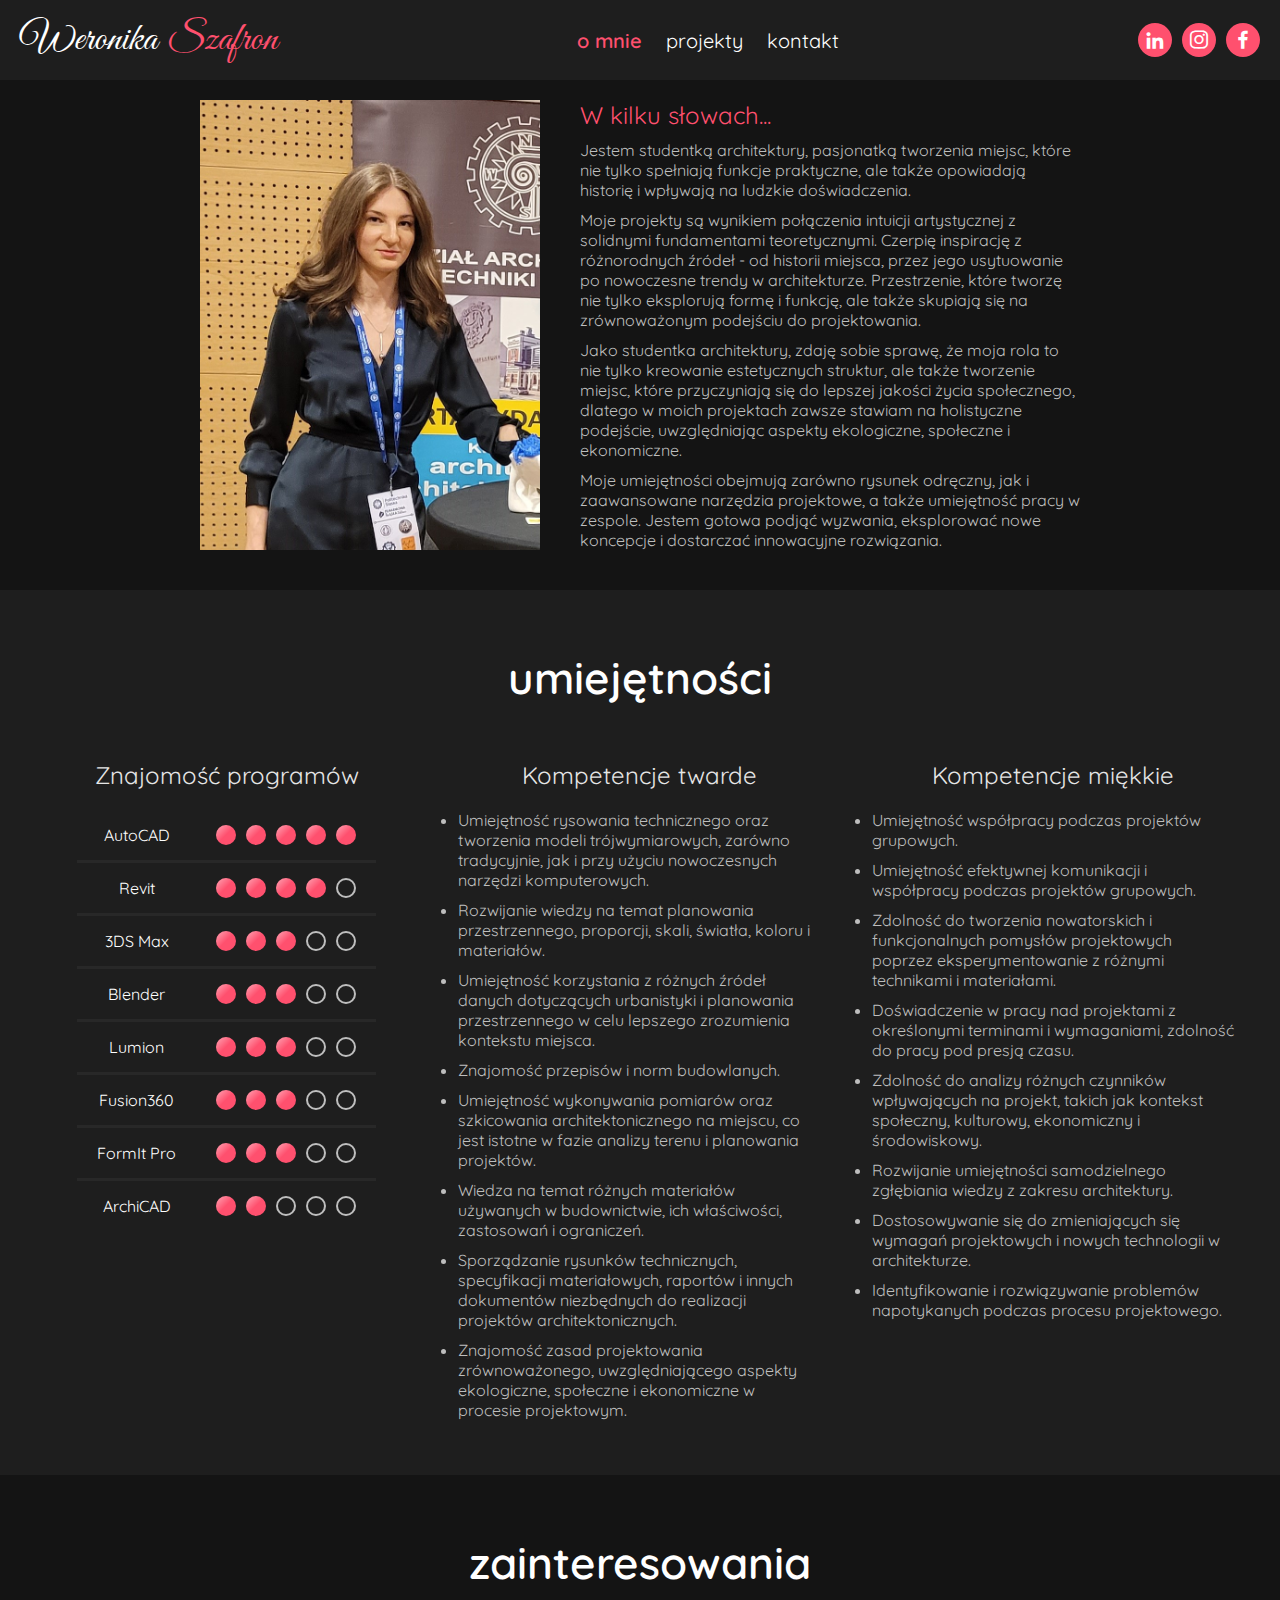
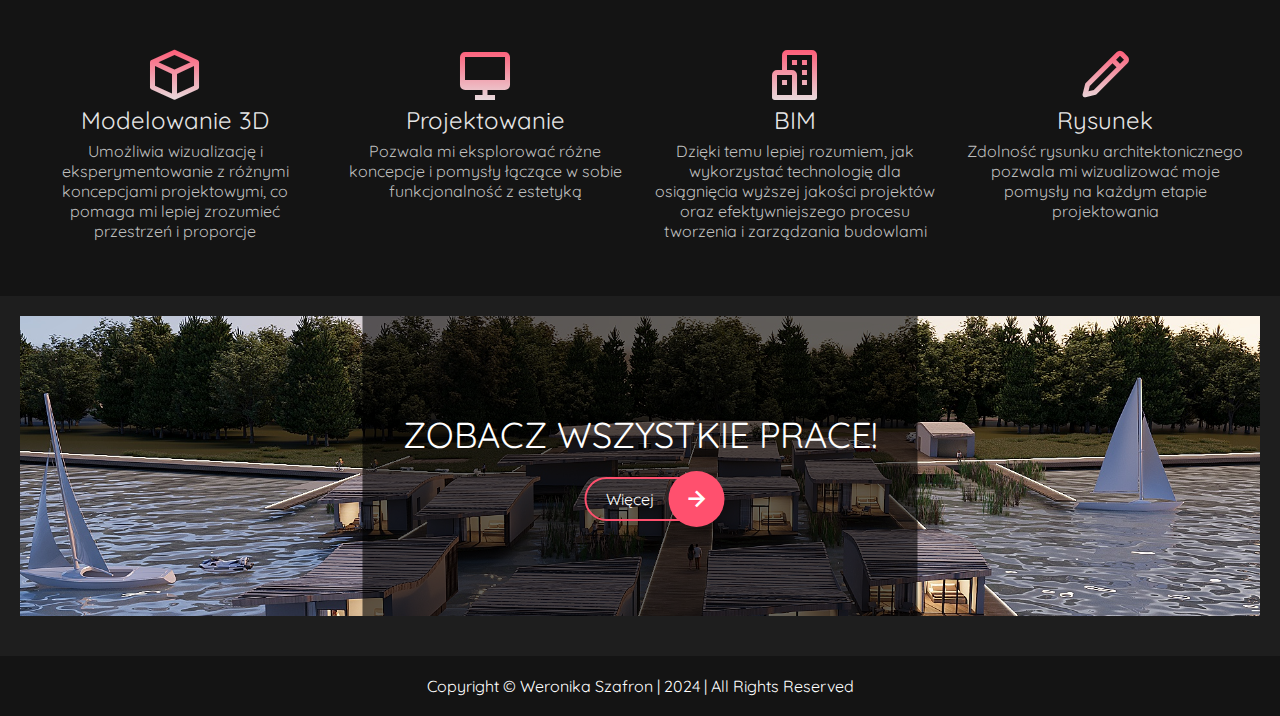
<file: about.html>
<!DOCTYPE html>
<html lang="en">
<head>
  <meta charset="UTF-8">
  <meta name="viewport" content="width=device-width, initial-scale=1.0">
  <title>ws | o mnie</title>
  <link rel="stylesheet" href="styles/general.css">
  <link rel="stylesheet" href="styles/about.css">
  <link href='https://unpkg.com/boxicons@2.1.4/css/boxicons.min.css' rel='stylesheet'>
  <link rel="preconnect" href="https://fonts.googleapis.com">
  <link rel="preconnect" href="https://fonts.gstatic.com" crossorigin>
  <link href="https://fonts.googleapis.com/css2?family=Great+Vibes&family=Quicksand&display=swap" rel="stylesheet">
</head>
<body>
  <nav>
    <div class="nav-box">
      <div class="name-box">Weronika<span class="text-highlight">Szafron</span></div>
      <div class="name-box-alt">W.<span class="text-highlight">S.</span></div>
      <ul class="nav-links">
        <li><a href="about.html" class="currentPage">o mnie</a></li>
        <li><a href="index.html">projekty</a></li>
        <li><a href="contact.html">kontakt</a></li>
      </ul>
      <div class="icons-box">
        <a href="https://pl.linkedin.com/in/weronika-szafron-9928b02b1" target="_blank"><i class='bx bxl-linkedin' style="font-size: 22px;"></i></a>
        <a href="https://www.instagram.com/w_szafron/?igsh=MWZ6ODNpbzEyNXM4bg%3D%3D
        " target="_blank"><i class='bx bxl-instagram'></i></a>
        <a href="https://www.facebook.com/profile.php?id=100018357077857" target="_blank"><i class='bx bxl-facebook'></i></a>
      </div>
      <div class="burger-button-box">
        <div class="burger-button" onclick="openNav()">
          <div class="bar1"></div>
          <div class="bar2"></div>
          <div class="bar3"></div>
        </div>
      </div>
    </div>
  </nav>
  <div class="nav-alt">
    <ul class="nav-links">
      <li><a href="about.html" class="currentPage">o mnie</a></li>
      <li><a href="index.html">projekty</a></li>
      <li><a href="contact.html">kontakt</a></li>
    </ul>
    <div class="icons-box">
      <a href="https://pl.linkedin.com/in/weronika-szafron-9928b02b1" target="_blank"><i class='bx bxl-linkedin' style="font-size: 22px;"></i></a>
      <a href="https://www.instagram.com/w_szafron/?igsh=MWZ6ODNpbzEyNXM4bg%3D%3D
      " target="_blank"><i class='bx bxl-instagram'></i></a>
      <a href="https://www.facebook.com/profile.php?id=100018357077857" target="_blank"><i class='bx bxl-facebook'></i></a>
    </div>
  </div>
  <div class="main">
    <section style="background-color: var(--bgcol2);">
      <div class="about-row">
        <div class="portrait-box">
          <img src="images/portrait.jpg" class="portrait" alt="portret">
        </div>
        <div class="about-box">
          <h2>W kilku słowach...</h2>
          <p>
            Jestem studentką architektury, pasjonatką tworzenia miejsc, które nie tylko spełniają funkcje praktyczne, ale także opowiadają historię i wpływają na ludzkie doświadczenia. 
          </p>
          <p>
            Moje projekty są wynikiem połączenia intuicji artystycznej z solidnymi fundamentami teoretycznymi. Czerpię inspirację z różnorodnych źródeł - od historii miejsca, przez jego usytuowanie po nowoczesne trendy w architekturze. Przestrzenie, które tworzę nie tylko eksplorują formę i funkcję, ale także skupiają się na zrównoważonym podejściu do projektowania. 
          </p>
          <p>
            Jako studentka architektury, zdaję sobie sprawę, że moja rola to nie tylko kreowanie estetycznych struktur, ale także tworzenie miejsc, które przyczyniają się do lepszej jakości życia społecznego, dlatego w moich projektach zawsze stawiam na holistyczne podejście, uwzględniając aspekty ekologiczne, społeczne i ekonomiczne. 
          </p>
          <p>
            Moje umiejętności obejmują zarówno rysunek odręczny, jak i zaawansowane narzędzia projektowe, a także umiejętność pracy w zespole. Jestem gotowa podjąć wyzwania, eksplorować nowe koncepcje i dostarczać innowacyjne rozwiązania. 
          </p>
        </div>
      </div>
    </section>
    <section>
      <h1 class="h1">umiejętności</h1>
      <div class="row skills-row">
        <div class="col-4" id="first-col">
          <div class="skills-box">
            <h2>Znajomość programów</h2>
            <table class="skills-table">
              <tr>
                <th>AutoCAD</th>
                <td>
                  <div class="bullet-row">
                    <div class="bullet-full"><div class="shine-effect"></div></div>
                    <div class="bullet-full"><div class="shine-effect"></div></div>
                    <div class="bullet-full"><div class="shine-effect"></div></div>
                    <div class="bullet-full"><div class="shine-effect"></div></div>
                    <div class="bullet-full"><div class="shine-effect"></div></div>
                  </div>
                </td>
              </tr>
              <tr>
                <th>Revit</th>
                <td>
                  <div class="bullet-row">
                    <div class="bullet-full"><div class="shine-effect"></div></div>
                    <div class="bullet-full"><div class="shine-effect"></div></div>
                    <div class="bullet-full"><div class="shine-effect"></div></div>
                    <div class="bullet-full"><div class="shine-effect"></div></div>
                    <div class="bullet-empty"></div>
                  </div>
                </td>
              </tr>
              <tr>
                <th>3DS Max</th>
                <td>
                  <div class="bullet-row">
                    <div class="bullet-full"><div class="shine-effect"></div></div>
                    <div class="bullet-full"><div class="shine-effect"></div></div>
                    <div class="bullet-full"><div class="shine-effect"></div></div>
                    <div class="bullet-empty"></div>
                    <div class="bullet-empty"></div>
                  </div>
                </td>
              </tr>
              <tr>
                <th>Blender</th>
                <td>
                  <div class="bullet-row">
                    <div class="bullet-full"><div class="shine-effect"></div></div>
                    <div class="bullet-full"><div class="shine-effect"></div></div>
                    <div class="bullet-full"><div class="shine-effect"></div></div>
                    <div class="bullet-empty"></div>
                    <div class="bullet-empty"></div>
                  </div>
                </td>
              </tr>
              <tr>
                <th>Lumion</th>
                <td>
                  <div class="bullet-row">
                    <div class="bullet-full"><div class="shine-effect"></div></div>
                    <div class="bullet-full"><div class="shine-effect"></div></div>
                    <div class="bullet-full"><div class="shine-effect"></div></div>
                    <div class="bullet-empty"></div>
                    <div class="bullet-empty"></div>
                  </div>
                </td>
              </tr>
              <tr>
                <th>Fusion360</th>
                <td>
                  <div class="bullet-row">
                    <div class="bullet-full"><div class="shine-effect"></div></div>
                    <div class="bullet-full"><div class="shine-effect"></div></div>
                    <div class="bullet-full"><div class="shine-effect"></div></div>
                    <div class="bullet-empty"></div>
                    <div class="bullet-empty"></div>
                  </div>
                </td>
              </tr>
              <tr>
                <th>FormIt Pro</th>
                <td>
                  <div class="bullet-row">
                    <div class="bullet-full"><div class="shine-effect"></div></div>
                    <div class="bullet-full"><div class="shine-effect"></div></div>
                    <div class="bullet-full"><div class="shine-effect"></div></div>
                    <div class="bullet-empty"></div>
                    <div class="bullet-empty"></div>
                  </div>
                </td>
              </tr>
              <tr>
                <th>ArchiCAD</th>
                <td>
                  <div class="bullet-row">
                    <div class="bullet-full"><div class="shine-effect"></div></div>
                    <div class="bullet-full"><div class="shine-effect"></div></div>
                    <div class="bullet-empty"></div>
                    <div class="bullet-empty"></div>
                    <div class="bullet-empty"></div>
                  </div>
                </td>
              </tr>
            </table>
          </div>
        </div>
        <div class="col-4">
          <div class="skills-box">
            <h2>Kompetencje twarde</h2>
            <ul class="skills-list">
              <li>
                Umiejętność rysowania technicznego oraz tworzenia modeli trójwymiarowych, zarówno tradycyjnie, jak i przy użyciu nowoczesnych narzędzi komputerowych.
              </li>
              <li>
                Rozwijanie wiedzy na temat planowania przestrzennego, proporcji, skali, światła, koloru i materiałów.
              </li>
              <li>
                Umiejętność korzystania z różnych źródeł danych dotyczących urbanistyki i planowania przestrzennego w celu lepszego zrozumienia kontekstu miejsca.
              </li>
              <li>
                Znajomość przepisów i norm budowlanych.
              </li>
              <li>
                Umiejętność wykonywania pomiarów oraz szkicowania architektonicznego na miejscu, co jest istotne w fazie analizy terenu i planowania projektów.
              </li>
              <li>
                Wiedza na temat różnych materiałów używanych w budownictwie, ich właściwości, zastosowań i ograniczeń.
              </li>
              <li>
                Sporządzanie rysunków technicznych, specyfikacji materiałowych, raportów i innych dokumentów niezbędnych do realizacji projektów architektonicznych.
              </li>
              <li>
                Znajomość zasad projektowania zrównoważonego, uwzględniającego aspekty ekologiczne, społeczne i ekonomiczne w procesie projektowym.
              </li>
            </ul>
          </div>
        </div>
        <div class="col-4">
          <div class="skills-box">
            <h2>Kompetencje miękkie</h2>
            <ul class="skills-list">
              <li>
                Umiejętność współpracy podczas projektów grupowych.
              </li>
              <li>
                Umiejętność efektywnej komunikacji i współpracy podczas projektów grupowych.
              </li>
              <li>
                Zdolność do tworzenia nowatorskich i funkcjonalnych pomysłów projektowych poprzez eksperymentowanie z różnymi technikami i materiałami.
              </li>
              <li>
                Doświadczenie w pracy nad projektami z określonymi terminami i wymaganiami, zdolność do pracy pod presją czasu.
              </li>
              <li>
                Zdolność do analizy różnych czynników wpływających na projekt, takich jak kontekst społeczny, kulturowy, ekonomiczny i środowiskowy.
              </li>
              <li>
                Rozwijanie umiejętności samodzielnego zgłębiania wiedzy z zakresu architektury.
              </li>
              <li>
                Dostosowywanie się do zmieniających się wymagań projektowych i nowych technologii w architekturze.
              </li>
              <li>
                Identyfikowanie i rozwiązywanie problemów napotykanych podczas procesu projektowego.
              </li>
            </ul>
          </div>
        </div>
      </div>
    </section>
    <section style="background-color: var(--bgcol2);">
      <h1 class="h1">zainteresowania</h1>
      <div class="row hobby-row">
        <div class="col-3">
          <div class="hobby-box">
            <i class='bx bx-cube'></i>
            <h3>Modelowanie 3D</h3>
            <p>
              Umożliwia wizualizację i eksperymentowanie z różnymi koncepcjami projektowymi, co pomaga mi lepiej zrozumieć przestrzeń i proporcje
            </p>
          </div>
        </div>
        <div class="col-3">
          <div class="hobby-box">
            <i class='bx bx-desktop'></i>
            <h3>Projektowanie</h3>
            <p>
              Pozwala mi eksplorować różne koncepcje i pomysły łączące w sobie funkcjonalność z estetyką
            </p>
          </div>
        </div>
        <div class="col-3">
          <div class="hobby-box">
            <i class='bx bx-buildings'></i>
            <h3>BIM</h3>
            <p>
              Dzięki temu lepiej rozumiem, jak wykorzystać technologię dla osiągnięcia wyższej jakości projektów oraz efektywniejszego procesu tworzenia i zarządzania budowlami
            </p>
          </div>
        </div>
        <div class="col-3">
          <div class="hobby-box">
            <i class='bx bx-pencil'></i>
            <h3>Rysunek</h3>
            <p>
              Zdolność rysunku architektonicznego pozwala mi wizualizować moje pomysły na każdym etapie projektowania
            </p>
          </div>
        </div>
      </div>
    </section>
    <section>
      <div class="row-incentive">
        <img src="projects/theedgehotel/r1.jpg" class="bg" alt="wizualizacja projektu the edge hotel">
        <div class="content-box">
          <h1>ZOBACZ WSZYSTKIE PRACE!</h1>
          <a href="index.html#gallery" class="button" style="opacity: 1;">
            <div class="text-box">Więcej</div>
            <div class="icon-box"><i class='bx bx-right-arrow-alt'></i></div>
          </a>
        </div>
      </div>
    </section>
    <footer>
      <p class="copyright">Copyright &#169; Weronika Szafron | 2024 | All Rights Reserved</p>
    </footer>
  </div>
  <script src="js/nav-alt.js"></script>
</body>
</html>
</file>
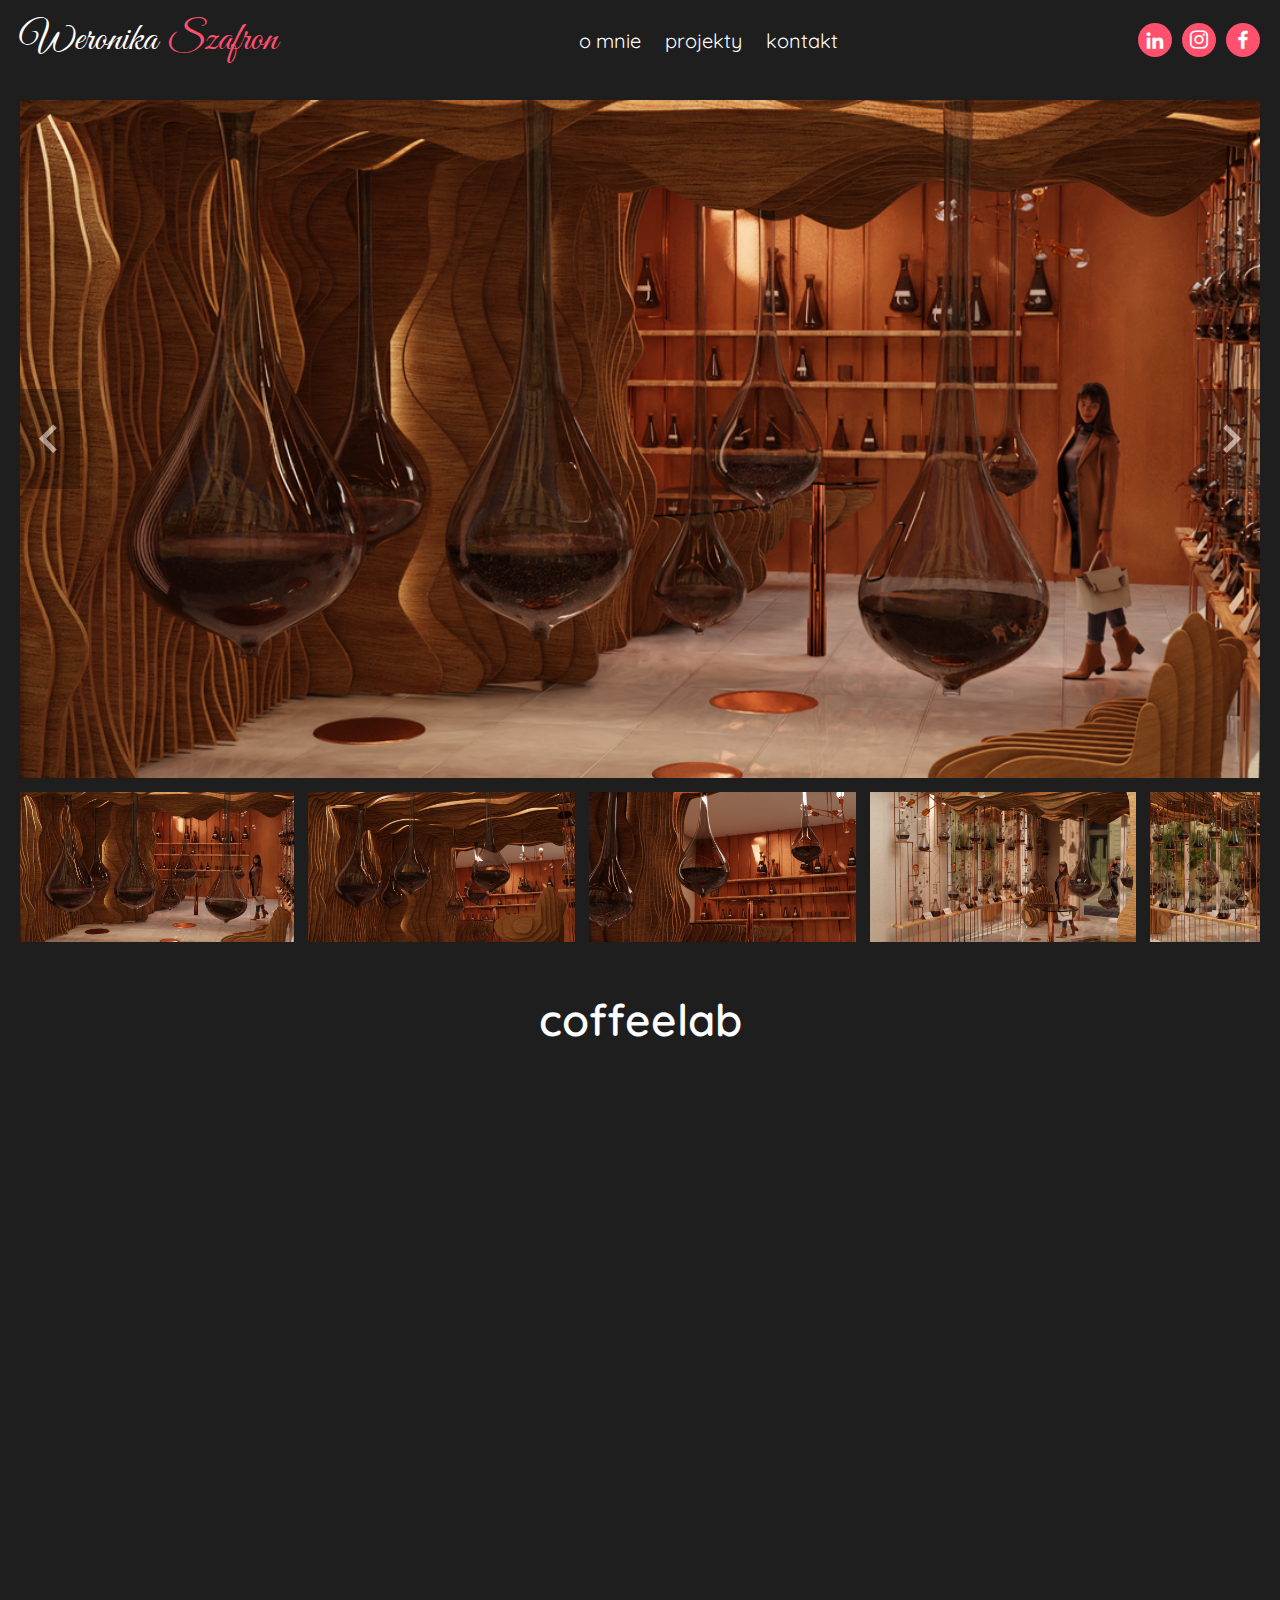
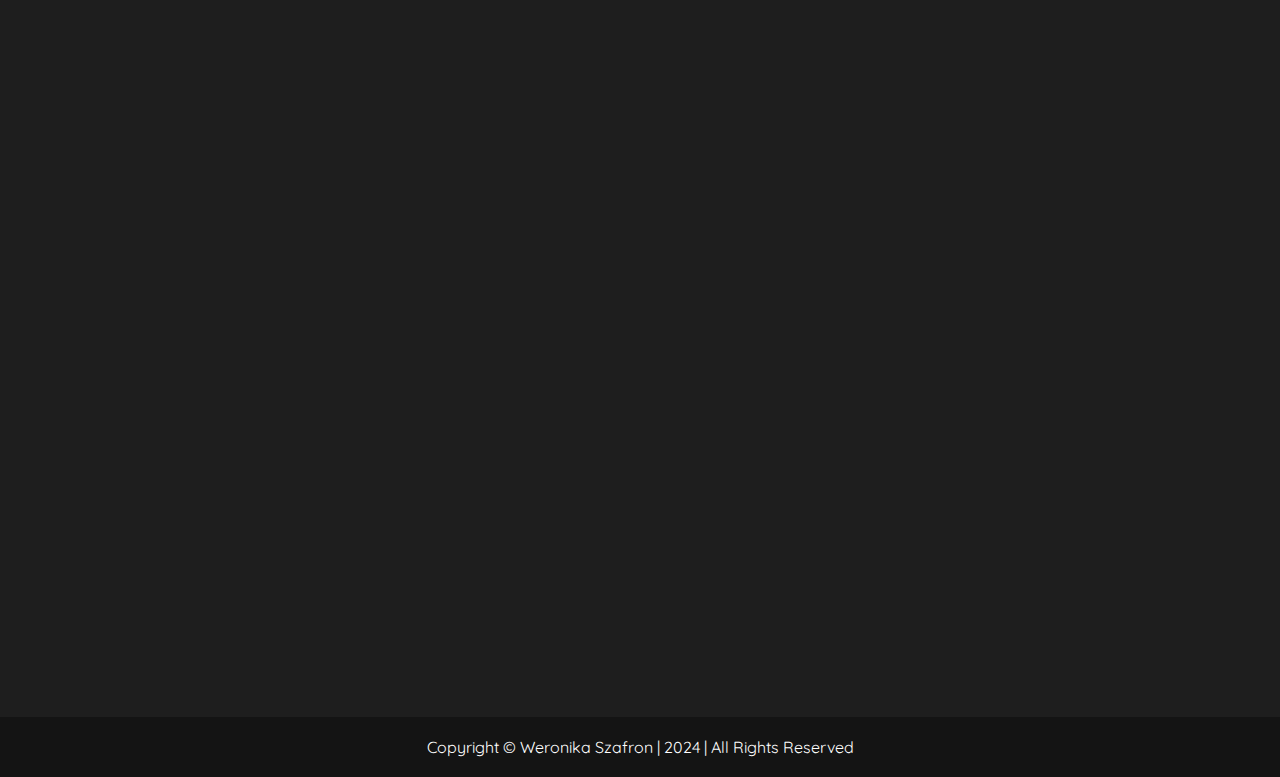
<file: projects/coffeelab/coffeelab.html>
<!DOCTYPE html>
<html lang="en">
<head>
  <meta charset="UTF-8">
  <meta name="viewport" content="width=device-width, initial-scale=1.0">
  <title>ws | coffeelab</title>
  <link rel="stylesheet" href="../../styles/general.css">
  <link rel="stylesheet" href="../../styles/project.css">
  <link href='https://unpkg.com/boxicons@2.1.4/css/boxicons.min.css' rel='stylesheet'>
  <link rel="preconnect" href="https://fonts.googleapis.com">
  <link rel="preconnect" href="https://fonts.gstatic.com" crossorigin>
  <link href="https://fonts.googleapis.com/css2?family=Great+Vibes&family=Quicksand&display=swap" rel="stylesheet">
</head>
<body>
  <nav>
    <div class="nav-box">
      <div class="name-box">Weronika<span class="text-highlight">Szafron</span></div>
      <div class="name-box-alt">W.<span class="text-highlight">S.</span></div>
      <ul class="nav-links">
        <li><a href="../../about.html">o mnie</a></li>
        <li><a href="../../index.html">projekty</a></li>
        <li><a href="../../contact.html">kontakt</a></li>
      </ul>
      <div class="icons-box">
        <a href="https://pl.linkedin.com/in/weronika-szafron-9928b02b1" target="_blank"><i class='bx bxl-linkedin' style="font-size: 22px;"></i></a>
        <a href="https://www.instagram.com/w_szafron/?igsh=MWZ6ODNpbzEyNXM4bg%3D%3D
        " target="_blank"><i class='bx bxl-instagram'></i></a>
        <a href="https://www.facebook.com/profile.php?id=100018357077857" target="_blank"><i class='bx bxl-facebook'></i></a>
      </div>
      <div class="burger-button-box">
        <div class="burger-button" onclick="openNav()">
          <div class="bar1"></div>
          <div class="bar2"></div>
          <div class="bar3"></div>
        </div>
      </div>
    </div>
  </nav>
  <div class="nav-alt">
    <ul class="nav-links">
      <li><a href="../../about.html">o mnie</a></li>
      <li><a href="../../index.html">projekty</a></li>
      <li><a href="../../contact.html">kontakt</a></li>
    </ul>
    <div class="icons-box">
      <a href="https://pl.linkedin.com/in/weronika-szafron-9928b02b1" target="_blank"><i class='bx bxl-linkedin' style="font-size: 22px;"></i></a>
      <a href="https://www.instagram.com/w_szafron/?igsh=MWZ6ODNpbzEyNXM4bg%3D%3D
      " target="_blank"><i class='bx bxl-instagram'></i></a>
      <a href="https://www.facebook.com/profile.php?id=100018357077857" target="_blank"><i class='bx bxl-facebook'></i></a>
    </div>
  </div>
  <div class="main">
    <section>
      <div class="slideshow-box">
        <div class="slides">
          <div class="slide">
            <img src="r1.png" alt="1 wizualizacja projektu">
          </div>
          <div class="slide">
            <img src="r2.png" alt="2 wizualizacja projektu">
          </div>
          <div class="slide">
            <img src="r3.png" alt="3 wizualizacja projektu">
          </div>
          <div class="slide">
            <img src="r4.png" alt="4 wizualizacja projektu">
          </div>
          <div class="slide">
            <img src="r5.png" alt="5 wizualizacja projektu">
          </div>
          <div class="slide">
            <img src="p1.png" alt="rzut projektu">
          </div>
          <div class="slide">
            <img src="p2.png" alt="1 przekrój charakterystyczny">
          </div>
          <div class="slide">
            <img src="p3.png" alt="2 przekrój charakterystyczny">
          </div>
          <div class="slide">
            <img src="p4.png" alt="mapa myśli">
          </div>
          <a class="prev" onclick="plusSlides(-1)"><i class='bx bx-chevron-left'></i></a>
          <a class="next" onclick="plusSlides(1)"><i class='bx bx-chevron-right' ></i></a>
        </div>
        <div class="slideshow-row">
          <div class="column">
            <img src="r1.png" onclick="currentSlide(1)" alt="1 wizualizacja projektu">
          </div>
          <div class="column">
            <img src="r2.png" onclick="currentSlide(2)" alt="2 wizualizacja projektu">
          </div>
          <div class="column">
            <img src="r3.png" onclick="currentSlide(3)" alt="3 wizualizacja projektu">
          </div>
          <div class="column">
            <img src="r4.png" onclick="currentSlide(4)" alt="4 wizualizacja projektu">
          </div>
          <div class="column">
            <img src="r5.png" onclick="currentSlide(5)" alt="5 wizualizacja projektu">
          </div>
          <div class="column">
            <img src="p1.png" onclick="currentSlide(6)"  alt="rzut projektu">
          </div>
          <div class="column">
            <img src="p2.png" onclick="currentSlide(7)"  alt="1 przekrój charakterystyczny">
          </div>
          <div class="column">
            <img src="p3.png" onclick="currentSlide(8)"  alt="2 przekrój charakterystyczny">
          </div>
          <div class="column">
            <img src="p4.png" onclick="currentSlide(9)"  alt="mapa myśli">
          </div>
        </div>
      </div>
      <h1 class="h1">coffeelab</h1>
      <div class="info-box">
        <div class="tr">
          <div class="th anim">
            lokalizacja:
          </div>
          <div class="td anim">
            brak
          </div>
        </div>
        <div class="tr">
          <div class="th anim">
            typ zabudowy:
          </div>
          <div class="td anim">
            użyteczności publicznej
          </div>
        </div>
        <div class="tr">
          <div class="th anim">
            rok:
          </div>
          <div class="td anim">
            2022
          </div>
        </div>
        <div class="tr">
          <div class="th anim">
            semestr:
          </div>
          <div class="td anim">
            2
          </div>
        </div>
        <div class="tr">
          <div class="th anim">
            przeznaczenie:
          </div>
          <div class="td anim">
            projekt semestralny
          </div>
        </div>
        <div class="tr">
          <div class="th anim">
            współpraca:
          </div>
          <div class="td anim">
            Weronika Piechulek
          </div>
        </div>
        <div class="tr">
          <div class="th anim">
            wykorzystane programy:
          </div>
          <div class="td anim">
            AutoCAD<br>Revit<br>Blender
          </div>
        </div>
        <div class="tr desc">
          <div class="th anim">
            Opis:
          </div>
          <div class="td">
            <p class="anim">
              CoffeeLab jest przedstawieniem prostego produktu w jego najbardziej nieszablonowej formie. Wzoruje się bowiem na kawie przetwarzanej w oryginalnej technologii cold brew, która polega na stopniowym przelewaniu się cieczy poprzez naczynia przypominające te znane z laboratoriów. Wnętrze handlowe zaprojektowane jest tak, aby jak najskuteczniej zachęcić klienta do zakupu oferowanego produktu, działając na jego zmysły już od samego wejścia. Dominują aspekty wizualne, które mocno związane są z kawą oraz technologią jej produkcji. Zestawienie naturalnego materiału (drewna) z industrialną miedzią i szkłem stworzyło niebanalne wykończenie bryły całego pomieszczenia. Wychodząc naprzeciw nowoczesnym kierunkom takim jak ekologia oraz ideologia zero-waste. CoffeeLab oferuje przestrzeń promującą dbałość o środowisko.
            </p>
            <p class="anim">
              Niepowtarzalna, stworzona na własne potrzeby, uniwersalna melodia, która z założenia jest charakterystyczna dla projektowanego sklepu wzmacnia emocjonalny “ślad” w umyśle klienta.
            </p>
            <p class="anim">
              Założone efekty wizualne jednoznacznie wskazują klientowi rodzaj sprzedawanego produktu oraz bezpośrednio kojarzą się z tematyką kawy tworząc jasne i czytelne wnętrze. W przeciwieństwie do wielu tym podobnych sklepów ziarna kawy można zobaczyć w pełnej okazałości.
            </p>
            <p class="anim">
              Subtelny zapach świeżo parzonej kawy ma za zadanie przyciągać konsumentów do sklepu, zachęcać do degustacji proponowanych produktów. Jest to także woń, która wiąże się szczególnie z poczuciem relaksu i miłą atmosferą.
            </p>
            <p class="anim">
              Ważnym elementem projektu jest możliwość spróbowania różnych rodzajów kawy. Świeży i smaczny produkt zapada w pamięć oraz tworzy przyjemne wspomnienia. Daje również gwarancję konsumentowi, że znajduje się on w miejscu wiarygodnym z dobrym gatunkowo towarem.
            </p>
            <p class="anim">
              Zastosowano kilka głównych materiałów takich jak miedź, szkło czy drewno zapewniając różnorodność odczuwanych bodźców w czasie pobytu. Sprzedawany produkt również można dotknąć, “poczuć”. Ponadto zwrócono uwagę na jakość elementów, tak aby zarówno wnętrze jak i sam towar kojarzyły się z wysokimi standardami.
            </p>
          </div>
        </div>
        <div class="tr">
          <div class="th anim">
            osiągnięcia:
          </div>
          <div class="td anim">
            brak
          </div>
        </div>
      </div>
    </section>
    
    <footer>
      <p class="copyright">Copyright &#169; Weronika Szafron | 2024 | All Rights Reserved</p>
    </footer>
  </div>
  <script src="../../js/slideshow.js"></script>
  <script src="../../js/nav-alt.js"></script>
  <script src="../../js/animations.js"></script>
</body>
</html>
</file>
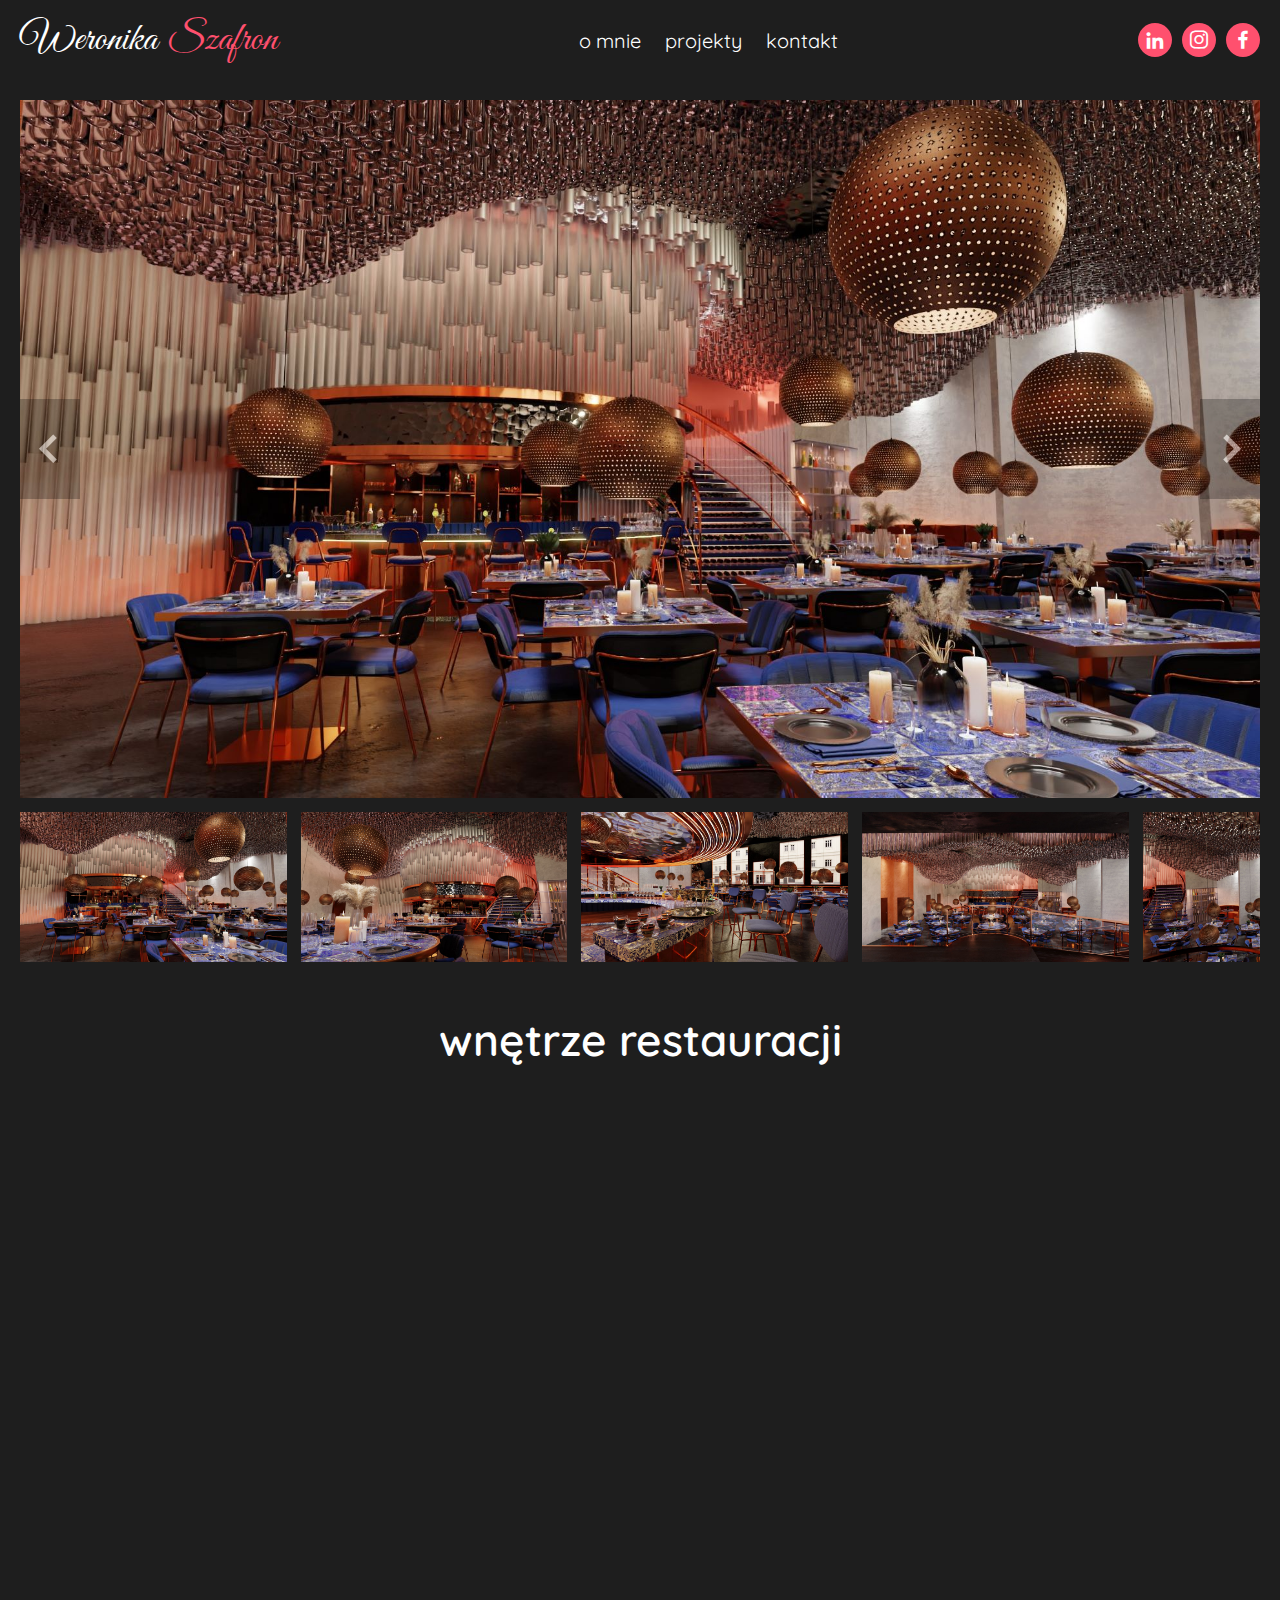
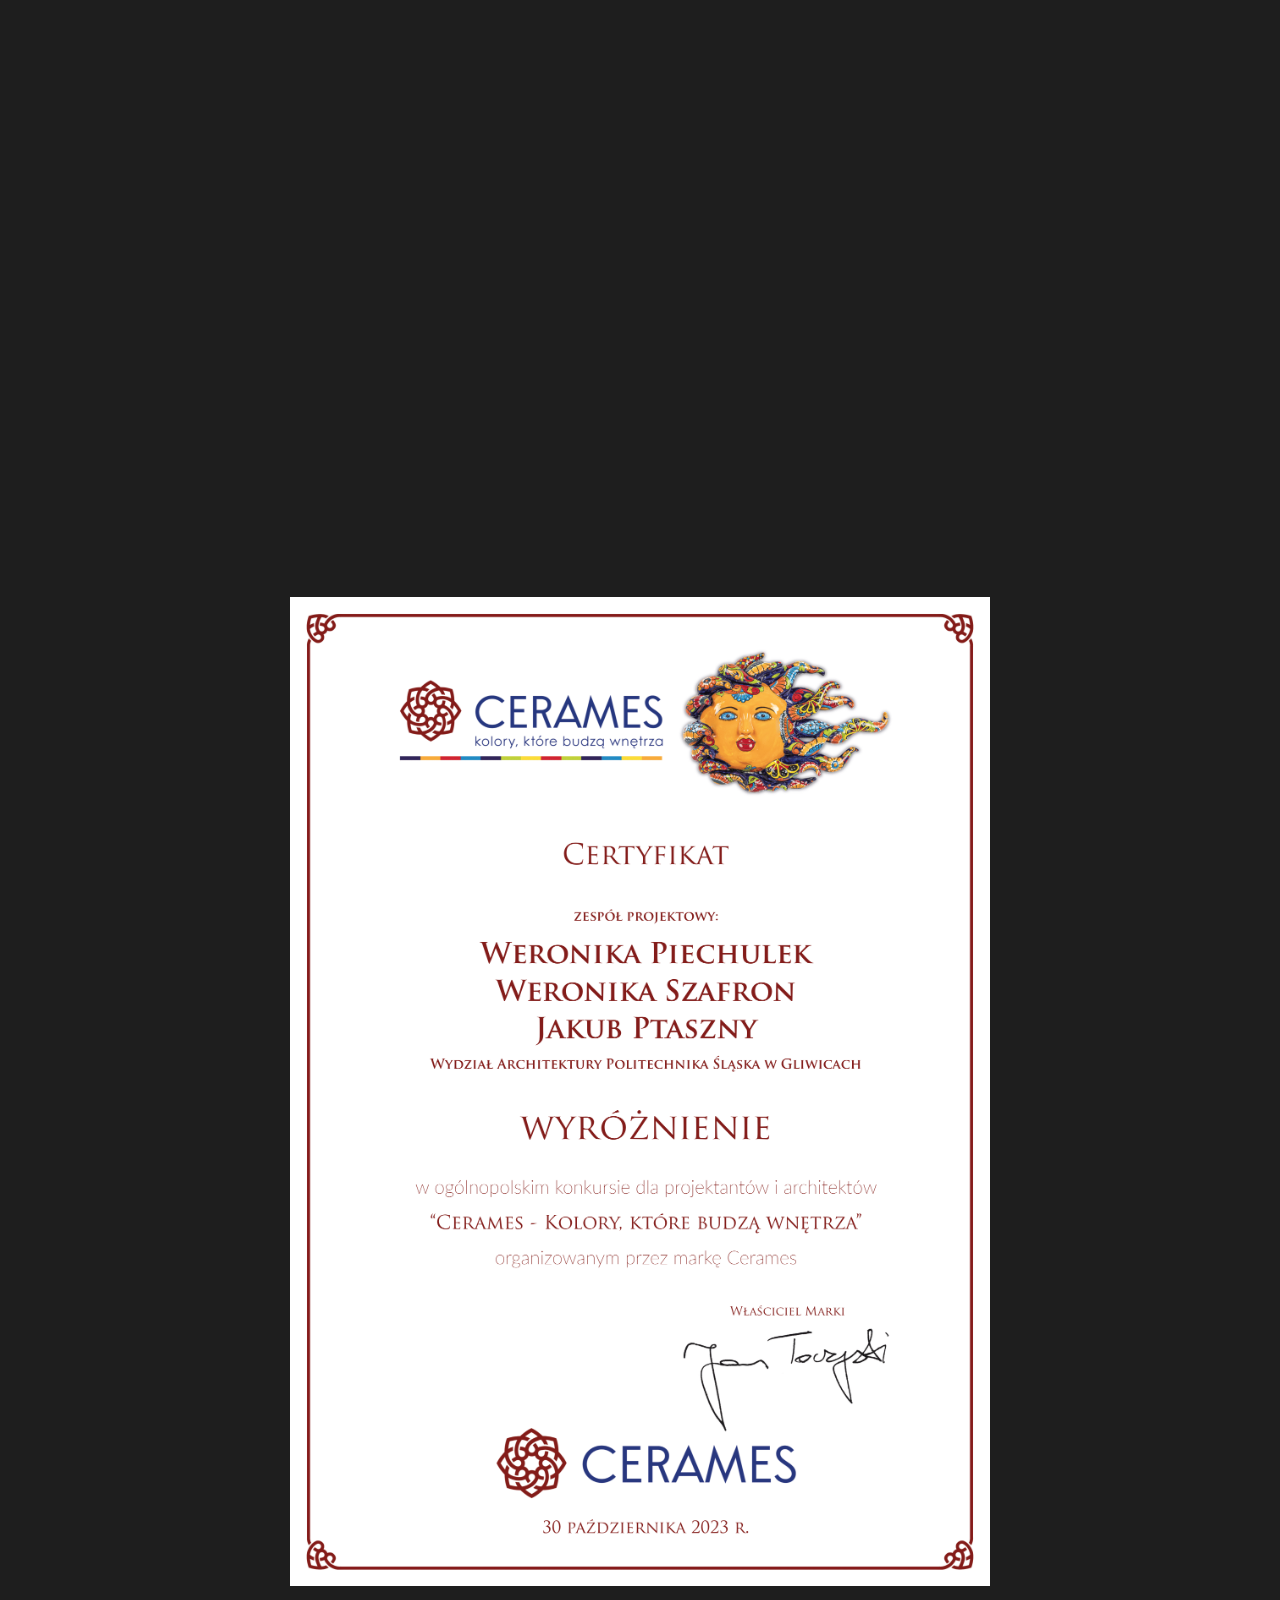
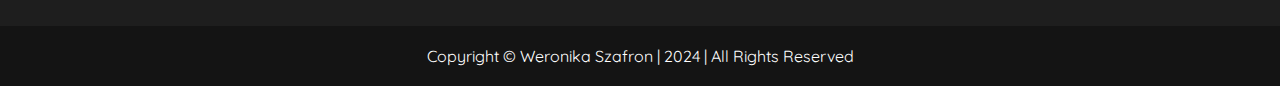
<file: projects/restauracja/restauracja.html>
<!DOCTYPE html>
<html lang="en">
<head>
  <meta charset="UTF-8">
  <meta name="viewport" content="width=device-width, initial-scale=1.0">
  <title>ws | restauracja</title>
  <link rel="stylesheet" href="../../styles/general.css">
  <link rel="stylesheet" href="../../styles/project.css">
  <link href='https://unpkg.com/boxicons@2.1.4/css/boxicons.min.css' rel='stylesheet'>
  <link rel="preconnect" href="https://fonts.googleapis.com">
  <link rel="preconnect" href="https://fonts.gstatic.com" crossorigin>
  <link href="https://fonts.googleapis.com/css2?family=Great+Vibes&family=Quicksand&display=swap" rel="stylesheet">
</head>
<body>
  <nav>
    <div class="nav-box">
      <div class="name-box">Weronika<span class="text-highlight">Szafron</span></div>
      <div class="name-box-alt">W.<span class="text-highlight">S.</span></div>
      <ul class="nav-links">
        <li><a href="../../about.html">o mnie</a></li>
        <li><a href="../../index.html">projekty</a></li>
        <li><a href="../../contact.html">kontakt</a></li>
      </ul>
      <div class="icons-box">
        <a href="https://pl.linkedin.com/in/weronika-szafron-9928b02b1" target="_blank"><i class='bx bxl-linkedin' style="font-size: 22px;"></i></a>
        <a href="https://www.instagram.com/w_szafron/?igsh=MWZ6ODNpbzEyNXM4bg%3D%3D
        " target="_blank"><i class='bx bxl-instagram'></i></a>
        <a href="https://www.facebook.com/profile.php?id=100018357077857" target="_blank"><i class='bx bxl-facebook'></i></a>
      </div>
      <div class="burger-button-box">
        <div class="burger-button" onclick="openNav()">
          <div class="bar1"></div>
          <div class="bar2"></div>
          <div class="bar3"></div>
        </div>
      </div>
    </div>
  </nav>
  <div class="nav-alt">
    <ul class="nav-links">
      <li><a href="../../about.html">o mnie</a></li>
      <li><a href="../../index.html">projekty</a></li>
      <li><a href="../../contact.html">kontakt</a></li>
    </ul>
    <div class="icons-box">
      <a href="https://pl.linkedin.com/in/weronika-szafron-9928b02b1" target="_blank"><i class='bx bxl-linkedin' style="font-size: 22px;"></i></a>
      <a href="https://www.instagram.com/w_szafron/?igsh=MWZ6ODNpbzEyNXM4bg%3D%3D
      " target="_blank"><i class='bx bxl-instagram'></i></a>
      <a href="https://www.facebook.com/profile.php?id=100018357077857" target="_blank"><i class='bx bxl-facebook'></i></a>
    </div>
  </div>
  <div class="main">
    <section>
      <div class="slideshow-box">
        <div class="slides">
          <div class="slide">
            <img src="r1.jpg" alt="1 wizualizacja projektu">
          </div>
          <div class="slide">
            <img src="r2.jpg" alt="2 wizualizacja projektu">
          </div>
          <div class="slide">
            <img src="r3.jpg" alt="3 wizualizacja projektu">
          </div>
          <div class="slide">
            <img src="r4.jpg" alt="4 wizualizacja projektu">
          </div>
          <div class="slide">
            <img src="r5.jpg" alt="5 wizualizacja projektu">
          </div>
          <div class="slide">
            <img src="p1.png" alt="rzut parteru">
          </div>
          <div class="slide">
            <img src="p2.png" alt="rzut antresoli">
          </div>
          <div class="slide">
            <img src="p3.png" alt="widoki">
          </div>
          <a class="prev" onclick="plusSlides(-1)"><i class='bx bx-chevron-left'></i></a>
          <a class="next" onclick="plusSlides(1)"><i class='bx bx-chevron-right' ></i></a>
        </div>
        <div class="slideshow-row">
          <div class="column">
            <img src="r1.jpg" onclick="currentSlide(1)" alt="1 wizualizacja projektu">
          </div>
          <div class="column">
            <img src="r2.jpg" onclick="currentSlide(2)"  alt="2 wizualizacja projektu">
          </div>
          <div class="column">
            <img src="r3.jpg" onclick="currentSlide(3)"  alt="3 wizualizacja projektu">
          </div>
          <div class="column">
            <img src="r4.jpg" onclick="currentSlide(4)"  alt="4 wizualizacja projektu">
          </div>
          <div class="column">
            <img src="r5.jpg" onclick="currentSlide(5)"  alt="5 wizualizacja projektu">
          </div>
          <div class="column">
            <img src="p1.png" onclick="currentSlide(6)"  alt="rzut parteru">
          </div>
          <div class="column">
            <img src="p2.png" onclick="currentSlide(7)"  alt="rzut antresoli">
          </div>
          <div class="column">
            <img src="p3.png" onclick="currentSlide(8)"  alt="widoki">
          </div>
        </div>
      </div>
      <h1 class="h1">wnętrze restauracji</h1>
      <div class="info-box">
        <div class="tr">
          <div class="th anim">
            lokalizacja:
          </div>
          <div class="td anim">
            brak
          </div>
        </div>
        <div class="tr">
          <div class="th anim">
            typ zabudowy:
          </div>
          <div class="td anim">
            użyteczności publicznej
          </div>
        </div>
        <div class="tr">
          <div class="th anim">
            rok:
          </div>
          <div class="td anim">
            2023
          </div>
        </div>
        <div class="tr">
          <div class="th anim">
            semestr:
          </div>
          <div class="td anim">
            5
          </div>
        </div>
        <div class="tr">
          <div class="th anim">
            przeznaczenie:
          </div>
          <div class="td anim">
            praca konkursowa
          </div>
        </div>
        <div class="tr">
          <div class="th anim">
            współpraca:
          </div>
          <div class="td anim">
            Weronika Piechulek<br>Jakub Ptaszny
          </div>
        </div>
        <div class="tr">
          <div class="th anim">
            wykorzystane programy:
          </div>
          <div class="td anim">
            Revit<br>Blender<br>Photoshop
          </div>
        </div>
        <div class="tr desc">
          <div class="th anim">
            Opis:
          </div>
          <div class="td">
            <p class="anim">
              Projekt restauracji jest wyrazem nowoczesności i innowacyjnym rozwiązaniem stworzenia przestrzeni gastronomicznej. Wnętrze zostało wykonane tak, aby stworzyć wyjątkową atmosferę, mając na uwadze szeroką grupę użytkowników. Wykorzystano materiały wysokiej jakości, pozwalające utrzymać wymagające standardy techniczne oraz środowiskowe.
            </p>
            <p class="anim">
              Elementy miedziane zostały strategicznie umieszczone w różnych częściach  restauracji, dodając jej charakteru i luksusowego wyglądu. Można je znaleźć na przykład w formie lamp wiszących z serii „Bola”, które umieszczają w pomieszczeniu ciepłe i przytulne światło. Dodatkowo, miedziane akcenty zastosowano na ścianach, w postaci ozdobnych paneli oraz wannie, stanowiącej pewien zaskakujący element aranżacji, służącej dekoracyjnemu schładzaniu napojów.
            </p>
            <p class="anim">
              Elementy te nie tylko dodają wnętrzu elegancji, ale również z ich zastosowania wynika wiele korzyści. Miedź jest materiałem trwałym i łatwym w utrzymaniu, co jest istotne w branży gastronomicznej, ma także ma właściwości antybakteryjne, co przyczynia się do utrzymania wysokich standardów sanitarnych w restauracjach.
            </p>
            <p class="anim">
              Meble i wyposażenie zostały dobrane tak, aby stworzyć spójną całość z miedzianymi akcentami. Wykorzystano produkty marki Cerames w postaci płytek ceramicznych naniesionych na stoły oraz bar, kreując unikalne meble wyjątkowo odporne na szkodliwe działania mechaniczne.
            </p>
            <p class="anim">
              W projekcie szczególnie zadbano również o harmonię wynikającą z relacji między użytkownikiem a wnętrzem. Przestrzeń została starannie zaplanowana, z myślą o stworzeniu wyjątkowego doświadczenia dla gości, która umożliwia relaks i delektowanie się wykwintnymi potrawami.
            </p>
          </div>
        </div>
        <div class="tr">
          <div class="th anim">
            osiągnięcia:
          </div>
          <div class="td anim">
            wyróżnienie
          </div>
        </div>
      </div>
      <div class="cert-box">
        <img src="c1.png" class="cert-img" alt="certyfikat">
      </div>
    </section>
    
    <footer>
      <p class="copyright">Copyright &#169; Weronika Szafron | 2024 | All Rights Reserved</p>
    </footer>
  </div>
  <script src="../../js/slideshow.js"></script>
  <script src="../../js/nav-alt.js"></script>
  <script src="../../js/animations.js"></script>
</body>
</html>
</file>
<file: styles/general.css>
* {
  box-sizing: border-box;
  padding: 0;
  margin: 0;
  font-family: "Quicksand", Arial, Helvetica, sans-serif;
  font-optical-sizing: auto;
  font-weight: 400;
  font-style: normal;
  color: white;
}
body {
  background-color: var(--bgcol);
}
:root {
  --pink:	rgb(255, 80, 110);
  --gray: rgb(224, 224, 224);
  --bgcol: rgb(30, 30, 30);
  --bgcol2: rgb(20, 20, 20);
  --textcol: rgb(190, 190, 190);
  --hboxcol: rgb(230, 230, 230);
}
.main {
  float: left;
  margin-top: 80px;
  width: 100%;
}
section {
  padding: 20px 20px 40px;
}
section > :not(:last-child) {
  margin-bottom: 50px;
}

 /*nav*/
 nav {
  position: fixed;
  width: 100%;
  height: 80px;
  background-color: var(--bgcol);
  z-index: 101;
}
nav .nav-box  {
  display: flex;
  justify-content: space-between;
  max-width: 1400px;
  height: 100%;
  margin: 0 auto;
  padding: 0 20px;
}
nav .nav-box .name-box {
  display: flex;
}
nav .nav-box .name-box-alt {
  display: none;
  position: relative;
  top: 5px;
  pointer-events: none;
}
nav .nav-box .name-box, nav .nav-box .name-box-alt {
  justify-content: center;
  align-items: center;
  color: white;
  font-size: 40px;
  font-family: "Great Vibes", Arial, Helvetica, sans-serif;
  font-weight: 400;
  font-style: normal;
}
nav .nav-box .name-box .text-highlight, nav .nav-box .name-box-alt .text-highlight  {
  margin-left: 10px;
  color: var(--pink);
  font-size: 40px;
  font-family: "Great Vibes", Arial, Helvetica, sans-serif;
  font-weight: 400;
  font-style: normal;
}
nav .nav-box .nav-links {
  display: flex;
  list-style-type: none;
  height: inherit;
}
.nav-links li {
  position: relative;
  height: inherit;
}
.nav-links li a {
  display: flex;
  align-items: center;
  height: inherit;
  padding: 0 12px;
  text-decoration: none;
  color: white;
  font-size: 20px;
}
.nav-links li a.currentPage {
  color: var(--pink);
  font-weight: 600;
}
.nav-links li a::after {
  position: absolute;
  bottom: 0;
  left: 0;
  content: "";
  width: 100%;
  height: 4px;
  transform: scaleX(0);
  border-radius: 2px;
  background-color: var(--pink);
  transition: transform 0.3s ease;
}
.nav-links li a:hover::after {
  transform: scaleX(1);
}
.icons-box {
  display: flex;
  justify-content: center;
  align-items: center;
}
.icons-box > :not(:first-child) {
  margin-left: 10px;
}
.icons-box a {
  position: relative;
  background-color: var(--pink);
  border-radius: 50%;
  width: 34px;
  height: 34px;
  transition: background-color 0.3s ease;
}
.icons-box a:hover {
  background-color: white;
}
.icons-box a i {
  position: absolute;
  top: 50%;
  left: 50%;
  transform: translate(-50%, -50%);
  color: white;
  font-size: 24px;
  transition: color 0.3s ease;
}
.icons-box a:hover i {
  color: var(--pink);
}

/*footer*/
footer {
  padding: 20px;
  background-color: var(--bgcol2);
}

footer .copyright {
  text-align: center;
}

 /*h1 inner sections*/
 section > .h1 {
  font-size: 44px;
  font-weight: 600;
  text-align: center;
  margin: 40px 0;
}

/*nav-alt*/
.nav-alt {
  display: none;
  position: fixed;
  right: 0;
  top: 0;
  width: 100%;
  max-width: 300px;
  height: 100%;
  overflow: auto;
  background-color: var(--bgcol2);
  border-left: 2px solid var(--bgcol);
  padding-top: 80px;
  z-index: 100;
  transform: translateX(100%);
  transition: transform 0.3s ease-out;
}
.nav-alt.open {
  transform: translateX(0);
}
.nav-alt .nav-links {
  display: flex;
  flex-direction: column;
  list-style-type: none;
}
.nav-alt .nav-links li a {
  padding: 30px 0;
  justify-content: center;
  border-bottom: 4px solid var(--bgcol);
}
.nav-alt .icons-box {
  margin: 30px 0 20px;
}
/*hamburger-button*/
.burger-button-box {
  display: none;
  align-items: center;
}
.burger-button {
  display: inline-block;
  cursor: pointer;
  height: fit-content;
}
.bar1, .bar2, .bar3 {
  width: 35px;
  height: 5px;
  background-color: white;
  margin: 6px 0;
  border-radius: 5px;
  transition: 0.4s;
}
.burger-button:hover .bar1 {
  background-color: var(--pink);
}
.burger-button.open .bar1 {
  transform: translate(0, 11px) rotate(-45deg);
}
.burger-button.open .bar2 {
  opacity: 0;
}
.burger-button.open .bar3 {
  transform: translate(0, -11px) rotate(45deg);
}

/*button*/
.button {
  position: relative;
  display: inline-block;
  text-decoration: none;
  height: fit-content;
  cursor: pointer;
}

.button .text-box {
  padding: 10px 0;
  padding-left: 20px;
  padding-right: 40px;
  width: 100%;
  font-size: 16px;
  background-color: transparent;
  border: 2px solid var(--pink);
  border-radius: 30px 0 0 30px;
}
.button .icon-box {
  position: absolute;
  top: 50%;
  left: 100%;
  transform: translate(-50%, -50%);
  width: 56px;
  height: 56px;
  border-radius: 50%;
  background-color: var(--pink);
  transition: all 0.2s ease;
}
.button:hover .icon-box {
  background-color: white;
}
.button .icon-box i {
  position: absolute;
  font-size: 30px;
  top:50%;
  left:50%;
  color: white;
  transform: translate(-50%, -50%);
  transition: all 0.2s ease;
}
.button:hover .icon-box i {
  color: var(--pink);
}

 /*responsive*/
 @media only screen and (max-width: 1024px) {
  /*nav*/
  nav .nav-box .nav-links {
    display: none;
  }
  nav .nav-box .icons-box {
    display: none;
  }
  .nav-alt {
    display: block;
  }
  .burger-button-box {
    display: flex;
  }
}
@media only screen and (max-width: 640px) {
  nav .nav-box .name-box {
    display: none;
  }
  nav .nav-box .name-box-alt {
    display: flex;
  }
}


/*animations*/
@keyframes lift-anim {
  from {transform: translateY(50px);}
  to {transform: translateY(0); opacity: 1;}
}
.anim {
  opacity: 0;
}
.lift-anim {
  animation: lift-anim 0.4s ease-out;
  animation-fill-mode: forwards;
}
</file>
<file: styles/about.css>
.col-1 {width: 8.33%;}
.col-2 {width: 16.66%;}
.col-3 {width: 25%;}
.col-4 {width: 33.33%;}
.col-5 {width: 41.66%;}
.col-6 {width: 50%;}
.col-7 {width: 58.33%;}
.col-8 {width: 66.66%;}
.col-9 {width: 75%;}
.col-10 {width: 83.33%;}
.col-11 {width: 91.66%;}
.col-12 {width: 100%;}

[class*="col-"] {
  float: left;
  padding: 15px;
}

.row {
  max-width: 1400px;
  margin: 0 auto;
}

.row::after {
  content: "";
  clear: both;
  display: table;
}

/*about-row*/
.about-row {
  display: flex;
  justify-content: center;
  max-width: 1400px;
  margin: 0 auto;
}
.about-row .portrait-box {
  max-width: 340px;
}
.about-row .portrait-box img {
  display: block;
  width: 100%;
  height: 100%;
  object-fit: cover;
}
.about-box {
  max-width: 500px;
  margin-left: 40px;
}
.about-box h2 {
  font-size: 24px;
  text-align: left;
  margin-bottom: 10px;
  color: var(--pink);
}
.about-box p {
  color: var(--textcol);
}
.about-box p:not(:last-child) {
  margin-bottom: 10px;
}

/*skills-row*/
.skills-box {
  display: flex;
  flex-direction: column;
  align-items: center;
}
.skills-box h2 {
  font-size: 24px;
  text-align: center;
  margin-bottom: 20px;
  color: var(--hboxcol);
}

/*skills table*/
.skills-table {
  border-collapse: collapse;
  border: none;
}
.skills-table tr:not(:last-child) {
  border-bottom: 3px solid rgb(40, 40, 40);
}
.skills-table th, .skills-table td {
  padding: 15px 20px;
}
.bullet-row {
  display: flex;
  gap: 10px;
}
.bullet-row .bullet-full {
  width: 20px;
  height: 20px;
  border-radius: 50%;
  background-color: var(--pink);
}
.bullet-row .bullet-full .shine-effect {
  width: 100%;
  height: 100%;
  border-radius: 50%;
  background-image: linear-gradient(to bottom right, white, transparent, transparent);
  opacity: 0.5;
}
.bullet-row .bullet-empty {
  width: 20px;
  height: 20px;
  border-radius: 50%;
  background-color: transparent;
  border: 2px solid var(--textcol);
}

/*skills-list*/
.skills-list {
  list-style-position: outside;
  max-width: 420px;
  padding: 0 10px;
}
.skills-list li {
  text-align: left;
  color: var(--textcol);
}

.skills-list li:not(:last-child) {
  margin-bottom: 10px;
}

/*hobby-row*/
.hobby-box {
  display: flex;
  flex-direction: column;
  align-items: center;
  max-width: 300px;
  margin: 0 auto;
}
.hobby-box > i {
  font-size: 60px;
  background: linear-gradient(to bottom, var(--pink), var(--hboxcol));
  color: transparent;
  -webkit-background-clip: text;
}
.hobby-box > h3 {
  font-size: 24px;
  text-align: center;
  color: var(--hboxcol);
  margin-bottom: 6px;
}
.hobby-box > p {
  text-align: center;
  color: var(--textcol);
}

/*row incentive*/
.row-incentive {
  position: relative;
  max-height: 300px;
  overflow: hidden;
}
.row-incentive .bg {
  display: block;
  width: 100%;
  max-height: inherit;
  object-fit: cover;
}
.row-incentive .content-box {
  position: absolute;
  top: 50%;
  left: 50%;
  transform: translate(-50%, -50%);
  display: flex;
  flex-direction: column;
  justify-content: center;
  align-items: center;
  height: 100%;
  padding: 0 40px;
  overflow: hidden;
  background-color: rgba(0, 0, 0, 0.6);
}
.row-incentive .content-box > h1 {
  font-size: 36px;
  color: white;
  margin-bottom: 20px;
  text-wrap: nowrap;
}

/*responsive*/
@media only screen and (max-width: 1024px) {
  /*skills-row*/
  .skills-row [class*="col-"] {
    width: 50%;
  }
  #first-col {
    width: 100%;
  }
  /*hobby-row*/
  .hobby-row [class*="col-"] {
    width: 50%;
  }
  .hobby-row > *:nth-child(2n+1) {
    clear: both;
 }
}

@media only screen and (max-width: 768px) {
  /*about-row*/
  .about-row {
    flex-direction: column;
  }
  .about-row .portrait-box, .about-row .about-box {
    width: 100%;
  }
  .about-row .portrait-box {
    margin: 0 auto;
    margin-bottom: 10px;
  }
  .about-row .about-box {
    max-width: none;
    margin-left: 0;
  }
  .about-row .about-box h2 {
    text-align: center;
    margin-bottom: 10px;
  }
  .row-incentive .content-box {
    width: 100%;
    padding: 0;
  }
}

@media only screen and (max-width: 640px) {
  /*skills-row*/
  .skills-row [class*="col-"] {
    width: 100%;
  }
  /*skills-list*/
  .skills-list {
    max-width: none;
    padding-right: 0;
  }
  /*hobby-row*/
  .hobby-row [class*="col-"] {
    width: 100%;
  }
  .row-incentive .content-box > h1 {
    font-size: 30px;
  }
}
@media only screen and (max-width: 550px) {
  .row-incentive .content-box > h1 {
    font-size: 24px;
  }
}
</file>
<file: styles/project.css>
/*project info box*/
.info-box {
  max-width: 1000px;
  margin: 0 auto;
}
.info-box .tr {
  display: flex;
  width: 100%;
}
.info-box .th, .info-box .td {
  width: 50%;
  height: 100%;
  vertical-align: text-top;
  padding: 10px;
}
.info-box .th {
  color: var(--pink);
  text-align: right;
  font-weight: 600;
}
.info-box .td, .info-box .td p {
  color: var(--textcol);
}

.info-box .td p:not(:last-child) {
  margin-bottom: 10px;
}

/*slideshow*/
.slideshow-box {
  max-width: 1400px;
  margin: 0 auto;
}
.slideshow-box .slides {
  position: relative;
  width: 100%;
}
.slideshow-box .slides .slide {
  display: none;
}
.slideshow-box .slides .slide img {
  display: block;
  width: 100%;
  height: 100%;
  object-fit: cover;
}
.slideshow-box a {
  position: absolute;
  cursor: pointer;
  padding: 20px 0;
  background-color: rgba(0, 0, 0, 0.5);
  opacity: 0.5;
  transition: opacity 0.3s ease;
}
.slideshow-box a:hover {
  opacity: 1;
}
.slideshow-box .prev {
  top: 50%;
  left: 0;
  transform: translateY(-50%);
}
.slideshow-box .next {
  top: 50%;
  right: 0;
  transform: translateY(-50%);
}
.slideshow-box a:hover > i {
  color: var(--pink);
}
.slideshow-box a i {
  font-size: 60px;
  color: white;
  transition: color 0.3s ease;
}
.fade {
  animation: fade 1s;
}
@keyframes fade {
  from {opacity: 0.8;}
  to {opacity: 1;}
}

/*slideshow-row*/
.slideshow-row {
  display: flex;
  gap: 14px;
  width: 100%;
  height: 150px;
  overflow: auto;
  margin-top: 14px;
}
.slideshow-row .column img {
  display: block;
  min-width: 100%;
  height: 100%;
  object-fit: cover;
  cursor: pointer;
}

/*cert-img*/
.cert-box {
  max-width: 700px;
  margin: 0 auto;
}
.cert-img {
  display: block;
  width: 100%;
}

 /*responsive*/
 @media only screen and (max-width: 768px) {
  .slideshow-row {
    height: 80px;
  }
  .slideshow-box a {
    padding: 10px 0;
  }
  .slideshow-box a i {
    font-size: 40px;
  }
}

@media only screen and (max-width: 640px) {
  /*desc*/
  .info-box .desc {
    flex-direction: column;
  }
  .info-box .desc .td {
    width: 100%;
    padding: 10px 0;
  }
}
</file>
